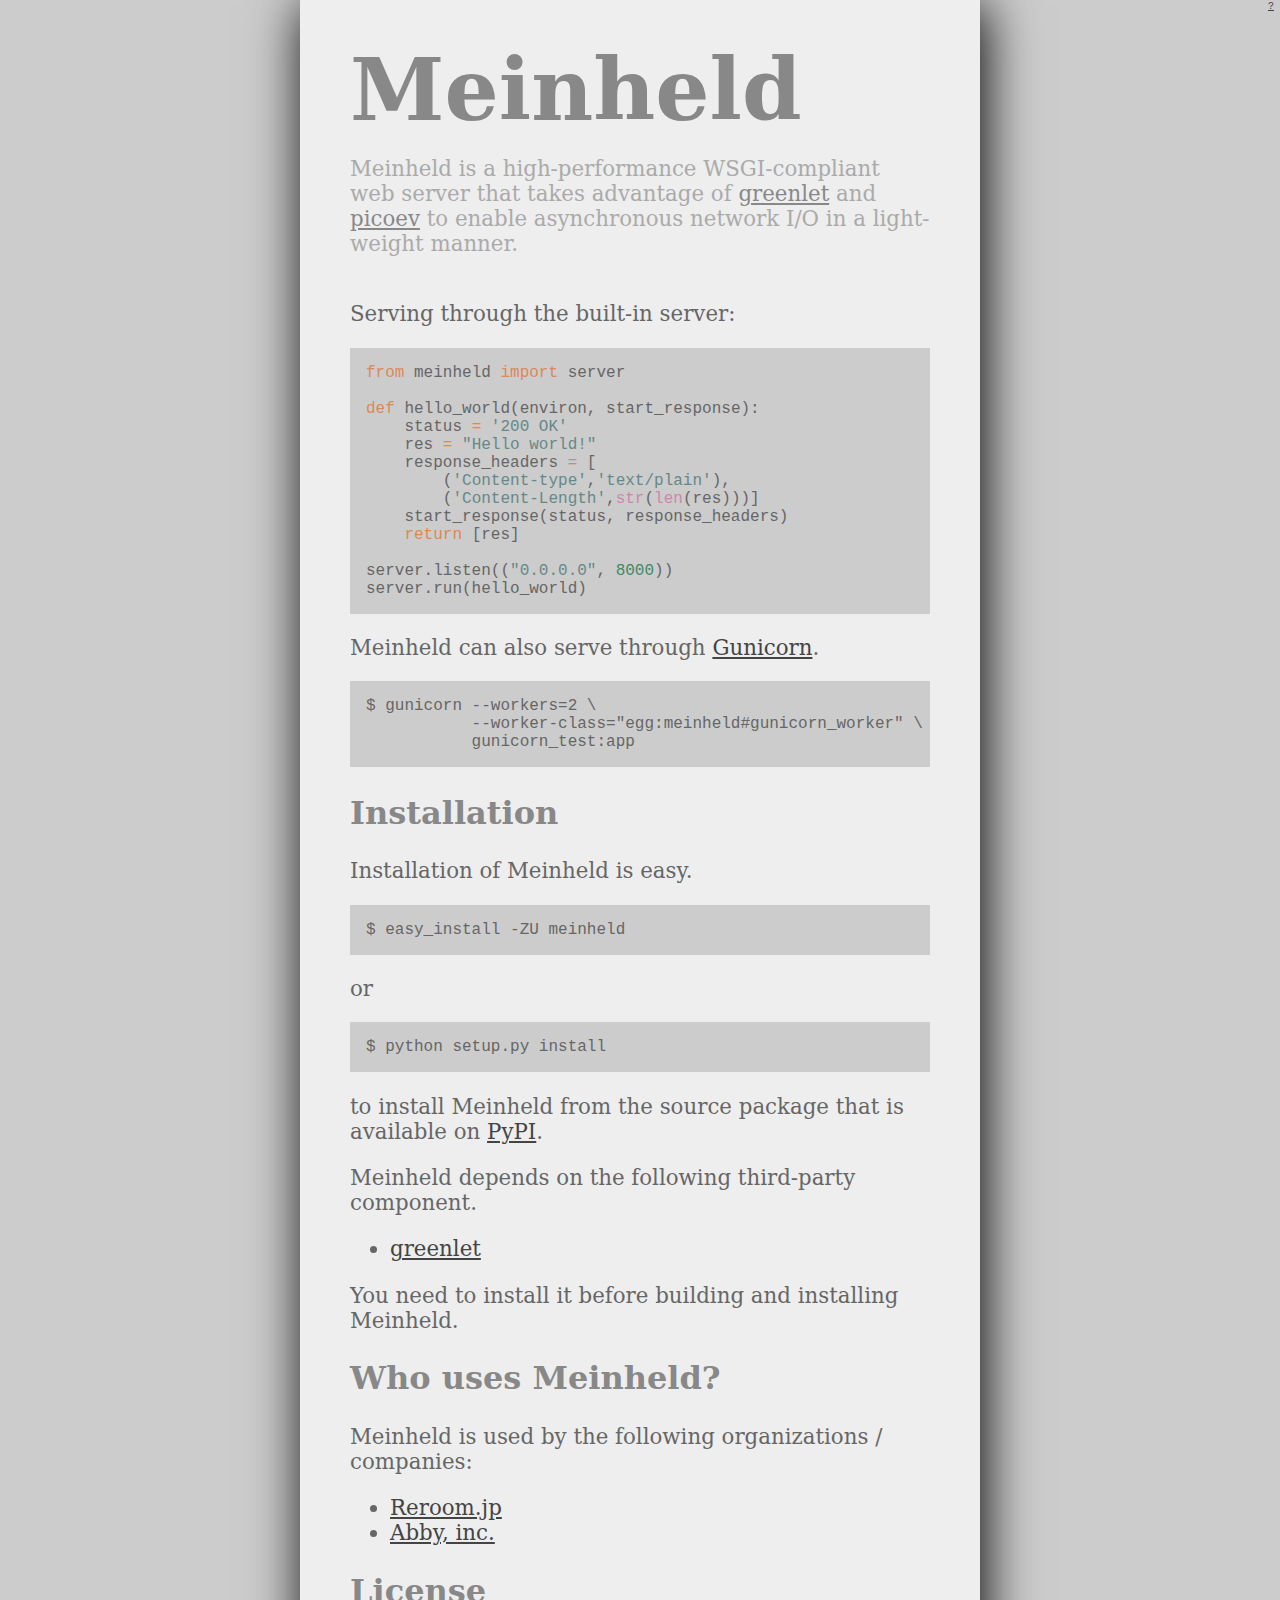
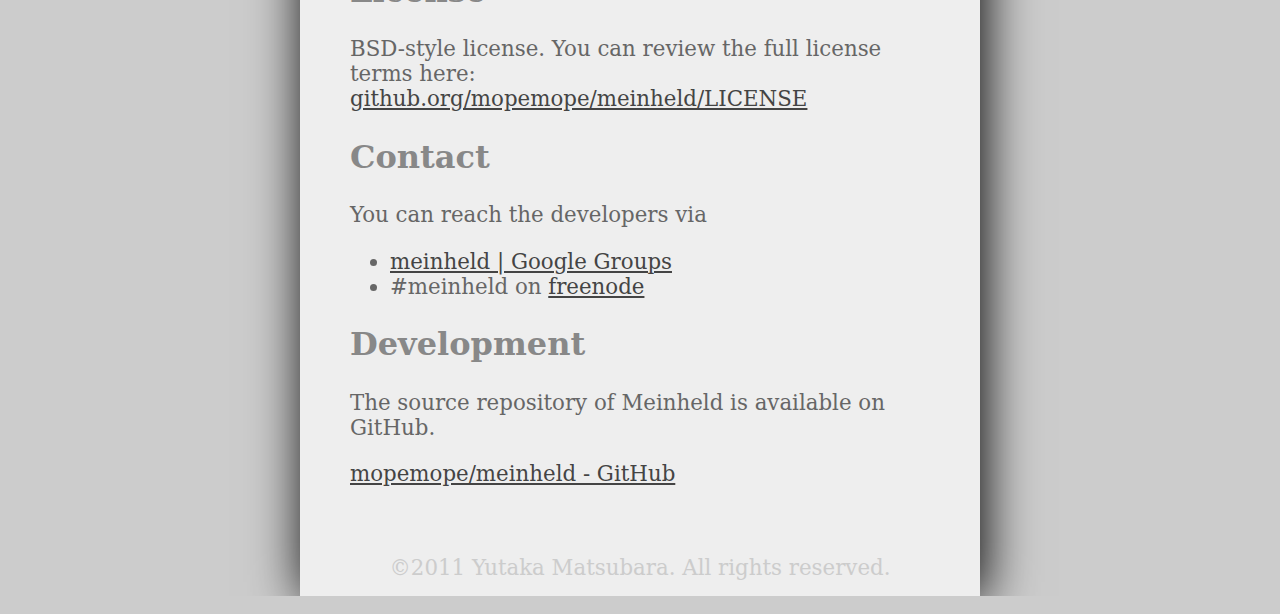
<file: index.html>
<!DOCTYPE html PUBLIC "-//W3C//DTD XHTML 1.0 Strict//EN" "http://www.w3.org/TR/xhtml1/DTD/xhtml1-strict.dtd">
<html>
<head>
  <meta http-equiv="Content-Type" content="text/html; charset=UTF-8" />
  <title>Meinheld</title>
  <link rel="stylesheet" type="text/css" href="media/css/default.css" />
  <script type="text/javascript" src="media/js/sh/shCore.js"></script>
  <script type="text/javascript" src="media/js/sh/shBrushPython.js"></script>
  <link rel="stylesheet" type="text/css" href="media/css/sh/shCore.css" />
  <link rel="stylesheet" type="text/css" href="media/css/sh/shThemeCustom.css" />
</head>
<body>
  <div class="page">
    <div class="page-inner">
      <div class="header">
      	<div class="header-inner">
          <h1>Meinheld</h1>
          <div class="description">
            <p>Meinheld is a high-performance WSGI-compliant web server that takes advantage of <a href="http://packages.python.org/greenlet/">greenlet</a> and <a href="http://developer.cybozu.co.jp/kazuho/2009/08/picoev-a-tiny-e.html">picoev</a> to enable asynchronous network I/O in a light-weight manner.</p>
          </div>
        </div>
      </div>
    	<div class="main">
    		<div class="main-inner">
          <p>Serving through the built-in server:</p>
          <pre class="code brush: python">from meinheld import server

def hello_world(environ, start_response):
    status = '200 OK'
    res = "Hello world!"
    response_headers = [
        ('Content-type','text/plain'),
        ('Content-Length',str(len(res)))]
    start_response(status, response_headers)
    return [res]

server.listen(("0.0.0.0", 8000))
server.run(hello_world)</pre>
          <p>Meinheld can also serve through <a href="http://www.gnicorn.org/">Gunicorn</a>.</p>
          <code class="block">$ gunicorn --workers=2 \
           --worker-class="egg:meinheld#gunicorn_worker" \
           gunicorn_test:app</code>
          <h2>Installation</h2>
          <p>Installation of Meinheld is easy.</p>
          <code class="block">$ easy_install -ZU meinheld</code>
          <p>or</p>
          <code class="block">$ python setup.py install</code>
          <p>to install Meinheld from the source package that is available on <a href="http://pypi.python.org/pypi/meinheld">PyPI</a>.</p>
          <p>Meinheld depends on the following third-party component.</p>
          <ul>
            <li><a href="http://pypi.python.org/pypi/greenlet">greenlet</a></li>
          </ul>
          <p>You need to install it before building and installing Meinheld.</p>
          <h2>Who uses Meinheld?</h2>
          <p>Meinheld is used by the following organizations / companies:</p>
          <ul>
            <li><a href="http://reroom.jp/">Reroom.jp</a></li>
            <li><a href="http://www.abby.co.jp">Abby, inc.</a></li>
          </ul>
          <h2>License</h2>
          <p>BSD-style license.  You can review the full license terms here: <a href="https://github.com/mopemope/meinheld/raw/master/LICENSE">github.org/mopemope/meinheld/LICENSE</a></p>
          <h2>Contact</h2>
          <p>You can reach the developers via
          <ul>
            <li><a href="http://groups.google.com/group/meinheld">meinheld | Google Groups</a></li>
            <li>#meinheld on <a href="http://www.freenode.net/">freenode</a></li>
          </ul>
          <h2>Development</h2>
          <p>The source repository of Meinheld is available on GitHub.</p>
          <p><a href="http://github.com/mopemope/meinheld">mopemope/meinheld - GitHub</a></p>
        </div>
    	</div>
    </div>
    <div class="footer">
    	<div class="footer-inner">
        &copy;2011 Yutaka Matsubara. All rights reserved.
      </div>
    </div>
  </div>
  <script type="text/javascript">
    SyntaxHighlighter.defaults['gutter'] = false;
    SyntaxHighlighter.all(); 
  </script>
</body>
</html>
</file>
<file: media/css/default.css>
@charset "UTF-8";

body {
  margin: 0 0;
  text-align: center;
  background-color: #cccccc;
  font-size: 16pt;
  font-family: "Georgia", "Century", "Serif";
  color: #666666;
}

a {
  color: #444444;
}

a:visited {
  color: #cccccc;
}

.page {
  text-align: left;
  margin: auto;
  width: 680px;
  background-color: #eeeeee;
  -moz-box-shadow: 4px 4px 50px #000;
  -webkit-box-shadow: 4px 4px 50px #000;
  box-shadow: 4px 4px 50px #000;
  overflow: hidden;
}

.header {
  margin: 0 0;
  padding: 24px 50px 24px 50px;
  color: #aaaaaa;
}

.header h1 {
  margin: 0 0;
  padding: 16px 0 16px 0;
  font-size: 64pt;
  color: #888888;
}

.header .description p {
  padding: 0 0;
  margin: 0 0;
}

.header .description a {
  color: #888888;
}

.header .description a:visited {
  color: #cccccc;
}

.main {
  margin: 0 0;
  padding: 0 50px 32px 50px;
}

.main h2 {
  font-size: 24pt;
  color: #888888;
}

pre.code, code.block, .syntaxhighlighter {
  display: block;
  white-space: pre;
  background-color: #ccc;
  padding: 16px 16px;
  margin: 0 0;
  font-size: 12pt;
}

.footer {
  text-align: center;
  padding: 16px 0;
  color: #cccccc;
}

blockquote.preformatted {
  background-color: #ccc;
  padding: 16px 16px;
  margin: 0 0;
  font-family: monospace;
  white-space: pre;
  font-size: 10pt;
}
</file>
<file: media/css/sh/shCore.css>
/**
 * SyntaxHighlighter
 * http://alexgorbatchev.com/SyntaxHighlighter
 *
 * SyntaxHighlighter is donationware. If you are using it, please donate.
 * http://alexgorbatchev.com/SyntaxHighlighter/donate.html
 *
 * @version
 * 3.0.83 (July 02 2010)
 * 
 * @copyright
 * Copyright (C) 2004-2010 Alex Gorbatchev.
 *
 * @license
 * Dual licensed under the MIT and GPL licenses.
 */
.syntaxhighlighter {
  overflow: auto;
  font-family: monospace;
}
.syntaxhighlighter.source {
  overflow: hidden;
}
.syntaxhighlighter .bold {
  font-weight: bold;
}
.syntaxhighlighter .italic {
  font-style: italic;
}
.syntaxhighlighter .line {
  white-space: pre;
}
.syntaxhighlighter table {
  width: 100%;
}
.syntaxhighlighter table caption {
  text-align: left;
  padding: .5em 0 0.5em 1em;
}
.syntaxhighlighter table td.code {
  width: 100%;
}
.syntaxhighlighter table td.code .container {
  position: relative;
}
.syntaxhighlighter table td.code .container textarea {
  box-sizing: border-box;
  position: absolute;
  left: 0;
  top: 0;
  width: 100%;
  height: 100%;
  border: none;
  background: white;
  padding-left: 1em;
  overflow: hidden;
  white-space: pre;
}
.syntaxhighlighter table td.gutter .line {
  text-align: right;
  padding: 0 0.5em 0 1em;
}
.syntaxhighlighter table td.code .line {
  padding: 0 1em;
}
.syntaxhighlighter.nogutter td.code .container textarea, .syntaxhighlighter.nogutter td.code .line {
  padding-left: 0em;
}
.syntaxhighlighter.show {
  display: block;
}
.syntaxhighlighter.collapsed table {
  display: none;
}
.syntaxhighlighter.collapsed .toolbar {
  padding: 0.1em 0.8em 0em 0.8em;
  position: static;
  width: auto;
  height: auto;
}
.syntaxhighlighter.collapsed .toolbar span {
  display: inline;
  margin-right: 1em;
}
.syntaxhighlighter.collapsed .toolbar span a {
  padding: 0;
  display: none;
}
.syntaxhighlighter.collapsed .toolbar span a.expandSource {
  display: inline;
}
.syntaxhighlighter .toolbar {
  position: absolute;
  right: 1px;
  top: 1px;
  width: 11px;
  height: 11px;
  font-size: 10px;
  z-index: 10;
}
.syntaxhighlighter.ie {
  padding: 0 0;
}
.syntaxhighlighter.ie .toolbar {
  line-height: 8px;
}
.syntaxhighlighter.ie .toolbar a {
  padding-top: 0px;
}
.syntaxhighlighter.printing .line.alt1 .content,
.syntaxhighlighter.printing .line.alt2 .content,
.syntaxhighlighter.printing .line.highlighted .number,
.syntaxhighlighter.printing .line.highlighted.alt1 .content,
.syntaxhighlighter.printing .line.highlighted.alt2 .content {
  background: none;
}
.syntaxhighlighter.printing .line .number {
  color: #bbbbbb;
}
.syntaxhighlighter.printing .line .content {
  color: black;
}
.syntaxhighlighter.printing .toolbar {
  display: none;
}
.syntaxhighlighter.printing a {
  text-decoration: none;
}
.syntaxhighlighter.printing .plain, .syntaxhighlighter.printing .plain a {
  color: black;
}
.syntaxhighlighter.printing .comments, .syntaxhighlighter.printing .comments a {
  color: #008200;
}
.syntaxhighlighter.printing .string, .syntaxhighlighter.printing .string a {
  color: blue;
}
.syntaxhighlighter.printing .keyword {
  color: #006699;
  font-weight: bold;
}
.syntaxhighlighter.printing .preprocessor {
  color: gray;
}
.syntaxhighlighter.printing .variable {
  color: #aa7700;
}
.syntaxhighlighter.printing .value {
  color: #009900;
}
.syntaxhighlighter.printing .functions {
  color: #ff1493;
}
.syntaxhighlighter.printing .constants {
  color: #0066cc;
}
.syntaxhighlighter.printing .script {
  font-weight: bold;
}
.syntaxhighlighter.printing .color1, .syntaxhighlighter.printing .color1 a {
  color: gray;
}
.syntaxhighlighter.printing .color2, .syntaxhighlighter.printing .color2 a {
  color: #ff1493;
}
.syntaxhighlighter.printing .color3, .syntaxhighlighter.printing .color3 a {
  color: red;
}
.syntaxhighlighter.printing .break, .syntaxhighlighter.printing .break a {
  color: black;
}
</file>
<file: media/css/sh/shThemeCustom.css>
/**
 * SyntaxHighlighter
 * http://alexgorbatchev.com/SyntaxHighlighter
 *
 * SyntaxHighlighter is donationware. If you are using it, please donate.
 * http://alexgorbatchev.com/SyntaxHighlighter/donate.html
 *
 * @version
 * 3.0.83 (July 02 2010)
 * 
 * @copyright
 * Copyright (C) 2004-2010 Alex Gorbatchev.
 *
 * @license
 * Dual licensed under the MIT and GPL licenses.
 */
.syntaxhighlighter .plain, .syntaxhighlighter .plain a {
}
.syntaxhighlighter .comments, .syntaxhighlighter .comments a {
  color: #8fafff;
}
.syntaxhighlighter .string, .syntaxhighlighter .string a {
  color: #668888;
}
.syntaxhighlighter .keyword {
  color: #dd8855;
}
.syntaxhighlighter .preprocessor {
  color: #646464;
}
.syntaxhighlighter .variable {
  color: #aa7700;
}
.syntaxhighlighter .value {
  color: #448866;
}
.syntaxhighlighter .functions {
  color: #cc88aa;
}
.syntaxhighlighter .constants {
  color: #8888aa;
}
</file>
